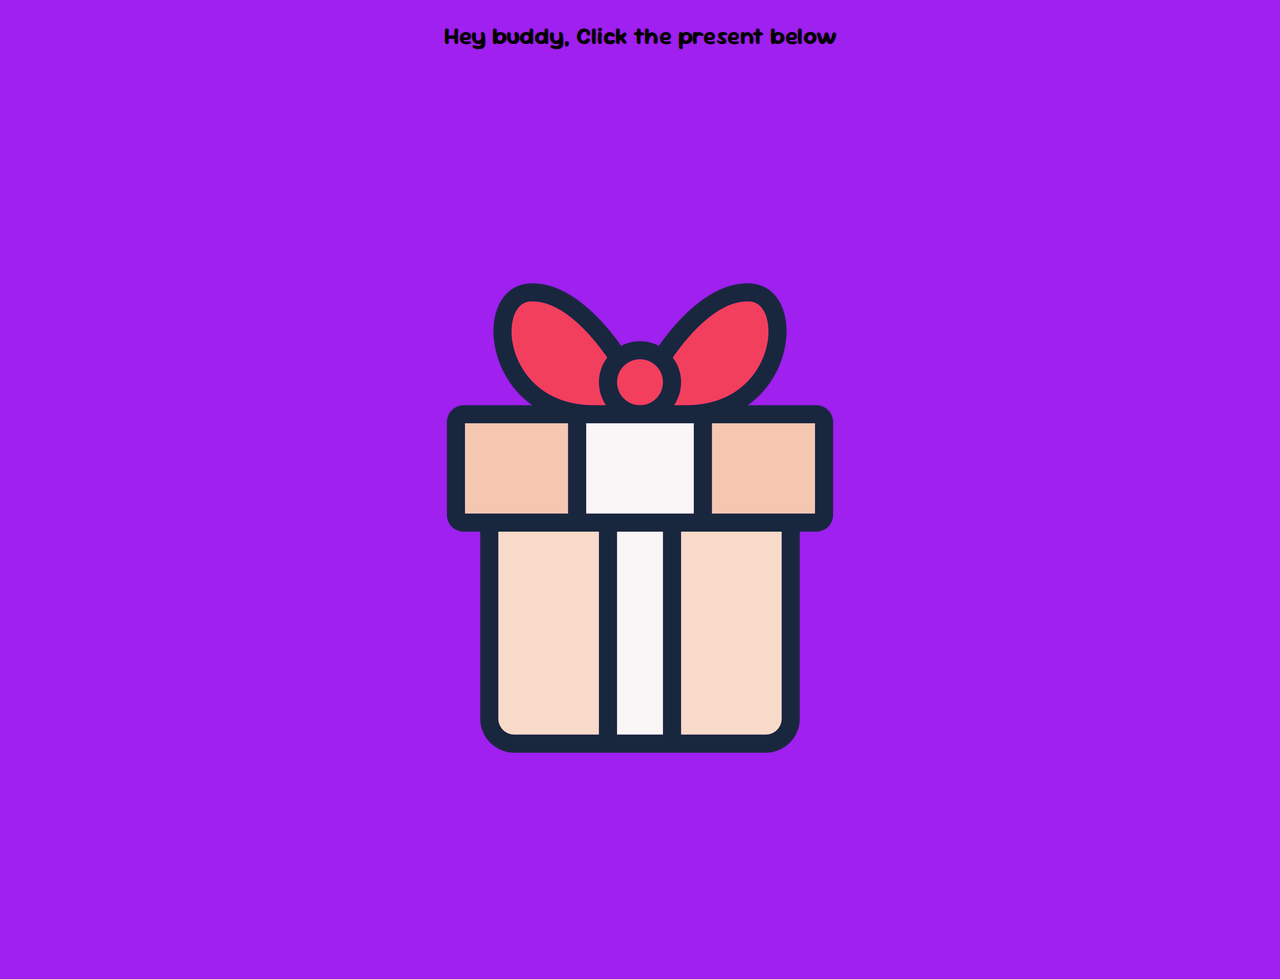
<file: index.html>
<!DOCTYPE html>
<html lang="en">
<head>
    <meta charset="UTF-8">
    <meta name="viewport" content="width=device-width, initial-scale=1.0">
    <link rel="icon" type="image/jpg" href="catius.jpg">
    <link rel="stylesheet" href="Style.css">
    <link rel="preconnect" href="https://fonts.googleapis.com">
    <link rel="preconnect" href="https://fonts.gstatic.com" crossorigin>
    <link href="https://fonts.googleapis.com/css2?family=Caveat:wght@400..700&family=Libre+Baskerville:ital,wght@0,400;0,700;1,400&family=Sour+Gummy:ital,wght@0,100..900;1,100..900&display=swap" rel="stylesheet">
    <title>Gift thingy</title>
</head>
<body>
    
    <div id="main">
        <h2 id="first"> Hey buddy, Click the present below</h2>
    </div>
    <div id="main2">
        <a href="2nd.html">
            <img src="present.png" alt="present">
        </a>
    </div>

</body>
</html>
</file>
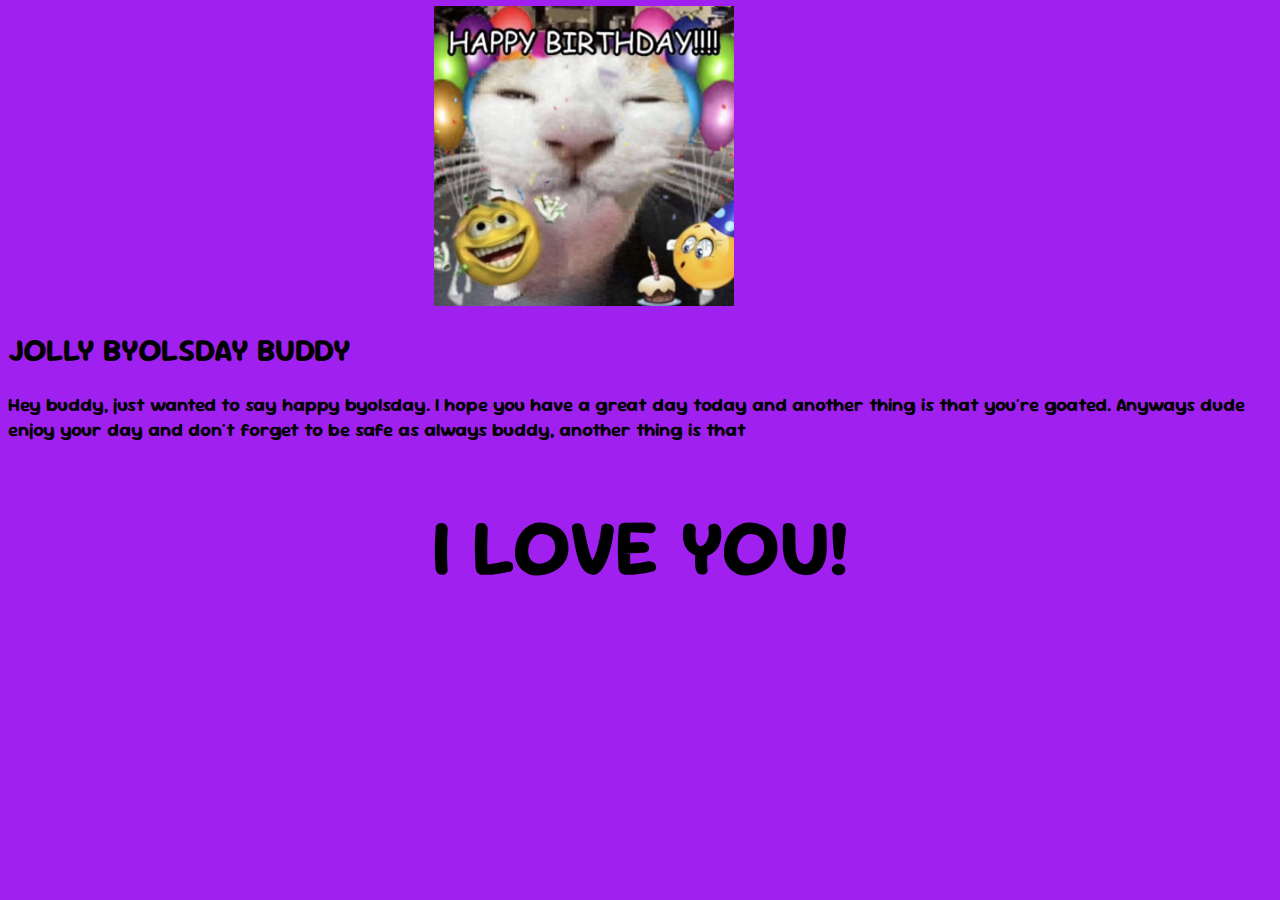
<file: 2nd.html>
<!DOCTYPE html>
<html lang="en">
<head>
    <meta charset="UTF-8">
    <meta name="viewport" content="width=device-width, initial-scale=1.0">
    <link rel="icon" type="image/jpg" href="catius.jpg">
    <link rel="stylesheet" href="Style.css">
    <link rel="preconnect" href="https://fonts.googleapis.com">
    <link rel="preconnect" href="https://fonts.gstatic.com" crossorigin>
    <link href="https://fonts.googleapis.com/css2?family=Caveat:wght@400..700&family=Libre+Baskerville:ital,wght@0,400;0,700;1,400&family=Sour+Gummy:ital,wght@0,100..900;1,100..900&display=swap" rel="stylesheet">
    <title>Gift thingy</title>
</head>
<body>

    <header>
        <div id="div1">
            <img src="catius.jpg" alt="birthday cat" id="catius">
        </div>
    </header>
     <h1> JOLLY BYOLSDAY BUDDY</h1>
    <h3> Hey buddy, just wanted to say happy byolsday. I hope you have a great day today and another thing is that you're goated. Anyways dude enjoy your day and don't forget to be safe as always buddy, another thing is that</h3>
    <h1 id="derhead"> I LOVE YOU!</h1>

</body>
</html>
</file>
<file: Style.css>
body {
    background-color: #A020F0;
    font-family: "Sour Gummy", sans-serif;
    font-optical-sizing: auto;
    font-weight: weight;
    font-style: normal;
    font-variation-settings: "wdth" 100;
}

#main {
    text-align: center;
}

#main2 {
    margin: auto;
    display: flex;
    justify-content: center;
    align-items: center;
    height: 100vh;
    width: 500px;
    cursor: pointer;
    animation: pulse 1.5s infinite ease-in-out;
}

@keyframes pulse {
  0% {
    transform: scale(1);
    box-shadow: 0 0 0 rgba(255, 255, 255, 0.0);
  }
  50% {
    transform: scale(1.12);
    box-shadow: 0 0 30px rgba(255, 255, 255, 0.4);
  }
  100% {
    transform: scale(1);
    box-shadow: 0 0 0 rgba(255, 255, 255, 0.0);
  }
}

header {
  width: 90vw;
  height: 300px;
  display: flex;
  justify-content: center;
  align-items: center;
}

#catius {
  height: 300px;
  width: 300px;
  animation: linear 1.5s;
  animation-name: coolcat;
}

@keyframes coolcat {
  0% {
    transform: scale(0.1);
  }
  50% {
    transform: scale(0.5);
  }
  100%{
    transform: scale(1);
  }
}

#derhead {
  display: flex;
  justify-content: center;
  font-size: 5rem;
  align-items: center;
  animation: linear infinite 1s;
  animation-name: cool;
}

@keyframes cool {
  0% {
    color: rgb(53, 50, 238);
  }
  50% {
    color: rgb(236, 51, 144);
  }
  100% {
    color: rgb(94, 32, 240);
  }
}
</file>
